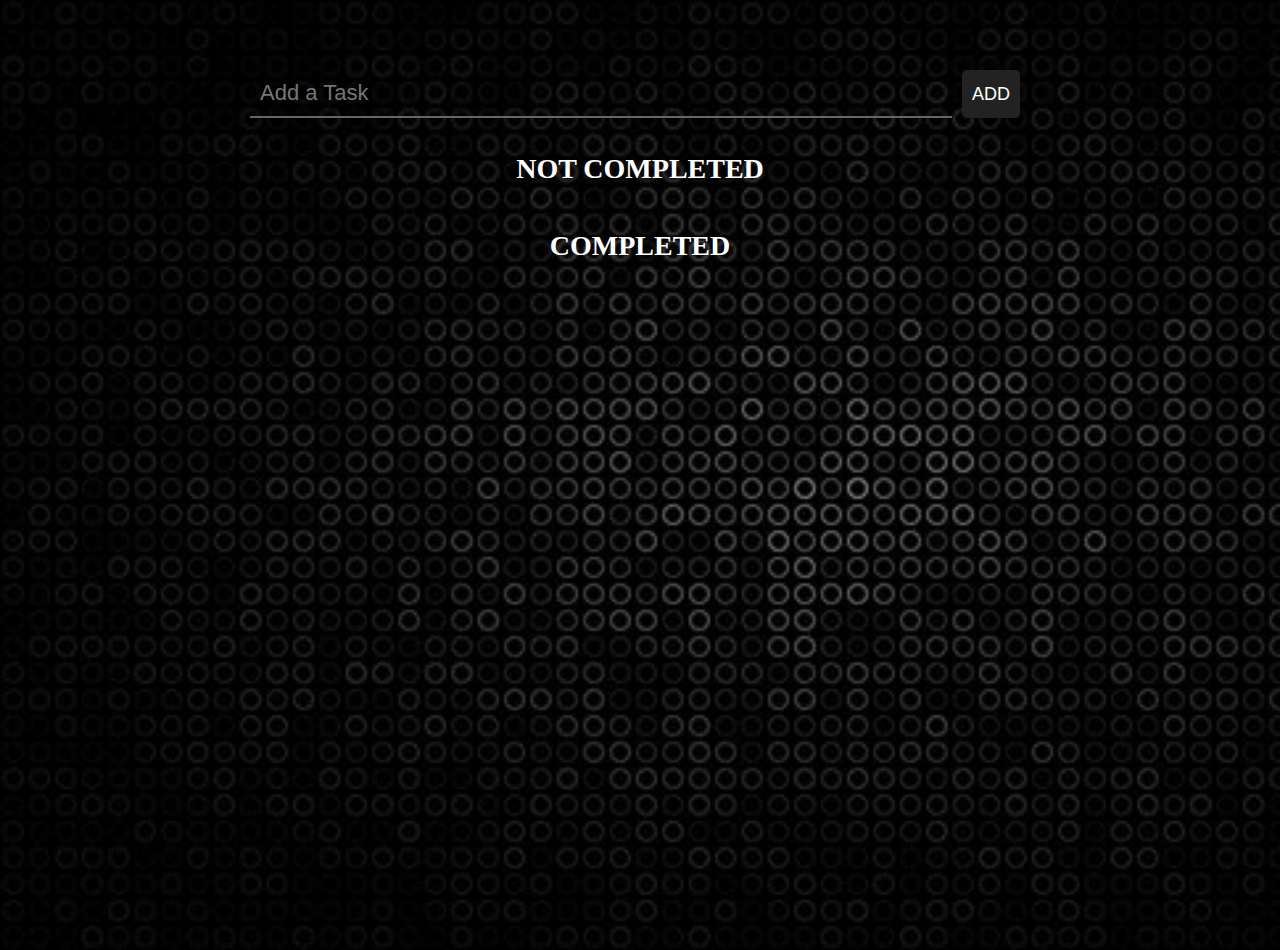
<file: octanet task 2/index.html>
<!DOCTYPE html>
<html lang="en">
<head>
  <meta charset="UTF-8">
  <title>Ajinkya ToDo List</title>
  <link href="https://stackpath.bootstrapcdn.com/font-awesome/4.7.0/css/font-awesome.min.css" rel="stylesheet">
  <link rel="stylesheet" href="style.css">
  
  
  
</head>



<body>

	

	<div class="container">
		<div class="addTask">
			<input type="text" placeholder="Add a Task">
			<button>Add</button>
		</div>

		<ol class="notCompleted">
			<h3>Not Completed</h3>
		</ol>

		<ol class="Completed">
			<h3>Completed</h3>
		</ol>
	</div>

	<script>
		const input = document.querySelector('input');
		const btn = document.querySelector('.addTask > button');

		btn.addEventListener('click', addList);
		input.addEventListener('keyup', (e)=>{
			(e.keyCode === 13 ? addList(e) : null);
		})

		function addList(e){
			const notCompleted = document.querySelector('.notCompleted');
			const Completed = document.querySelector('.Completed');

			const newLi = document.createElement('li');
			const checkBtn = document.createElement('button');
			const delBtn = document.createElement('button');

			checkBtn.innerHTML = '<i class="fa fa-check"></i>';
			delBtn.innerHTML = '<i class="fa fa-trash"></i>';


			if(input.value !==''){
				newLi.textContent = input.value;
				input.value = '';
				notCompleted.appendChild(newLi);
				newLi.appendChild(checkBtn);
				newLi.appendChild(delBtn);
			}

			checkBtn.addEventListener('click', function(){
				const parent = this.parentNode;
				parent.remove();
				Completed.appendChild(parent);
				checkBtn.style.display = 'none';
			});

			delBtn.addEventListener('click', function(){
				const parent = this.parentNode;
				parent.remove();
			});
		}

	</script>
</body>
</html>
</file>
<file: octanet task 2/style.css>
*{
	margin: 0;
	padding: 0;
	box-sizing: border-box;
}

body{
	height: 100vh;
	
	background-image: url('im.jpg');
	background-size: cover;

	/*  background: #03dfff;
	  background: linear-gradient(139deg,#03ddffcb 0%,#ff0303b6 90%); 
	*/
}
.container{
	position: relative;
	max-width: 800px;
	padding: 10px;
	margin: 50px auto;
}
.addTask{
	width: 100%;
	display: flex;
	padding: 10px 0;
}
.addTask > input[type="text"]{
	width: 90%;
	color: #ffffff;
	border:none;
	border-bottom: 2px solid #666;
	background: none;
	padding: 10px;
	font-size: 22px;
	outline: none;
}
.addTask button{
	margin: 0 10px;
	background: #222;
	color: #fff;
	font-size: 18px;
	text-transform: uppercase;
	padding: 10px;
	border: none;
	outline: none;
	border-radius: 5px;
	cursor: pointer;
}
.notCompleted, .Completed{
	margin: 5px 0;
	padding: 20px;
}
h3{
	font-size: 28px;
	text-transform: uppercase;
	text-align: center;
	color: #fff;
}
ol{
	list-style: none;
	counter-reset: my-counter;
}
ol li{
	width: 100%;
	padding: 18px;
	margin: 5px 0;
	background: #5900ff;
	font-size: 22px;
	counter-increment: my-counter;
}
ol.Completed li{
	background: #00ff55c7;
}
ol li::before{
	content: counter(my-counter);
	background: #231381;
	width: 2rem;
	height: 2rem;
	border-radius: 50%;
	display: inline-block;
	line-height: 2rem;
	text-align: center;
	color: #fff;
	margin-right: 0.5rem;
}
li button{
	float: right;
	padding: 5px;
	font-size: 28px;
	line-height: 28px;
	margin-right: 15px;
	background: none;
	border: none;
	outline: none;
	cursor: pointer;
}
</file>
